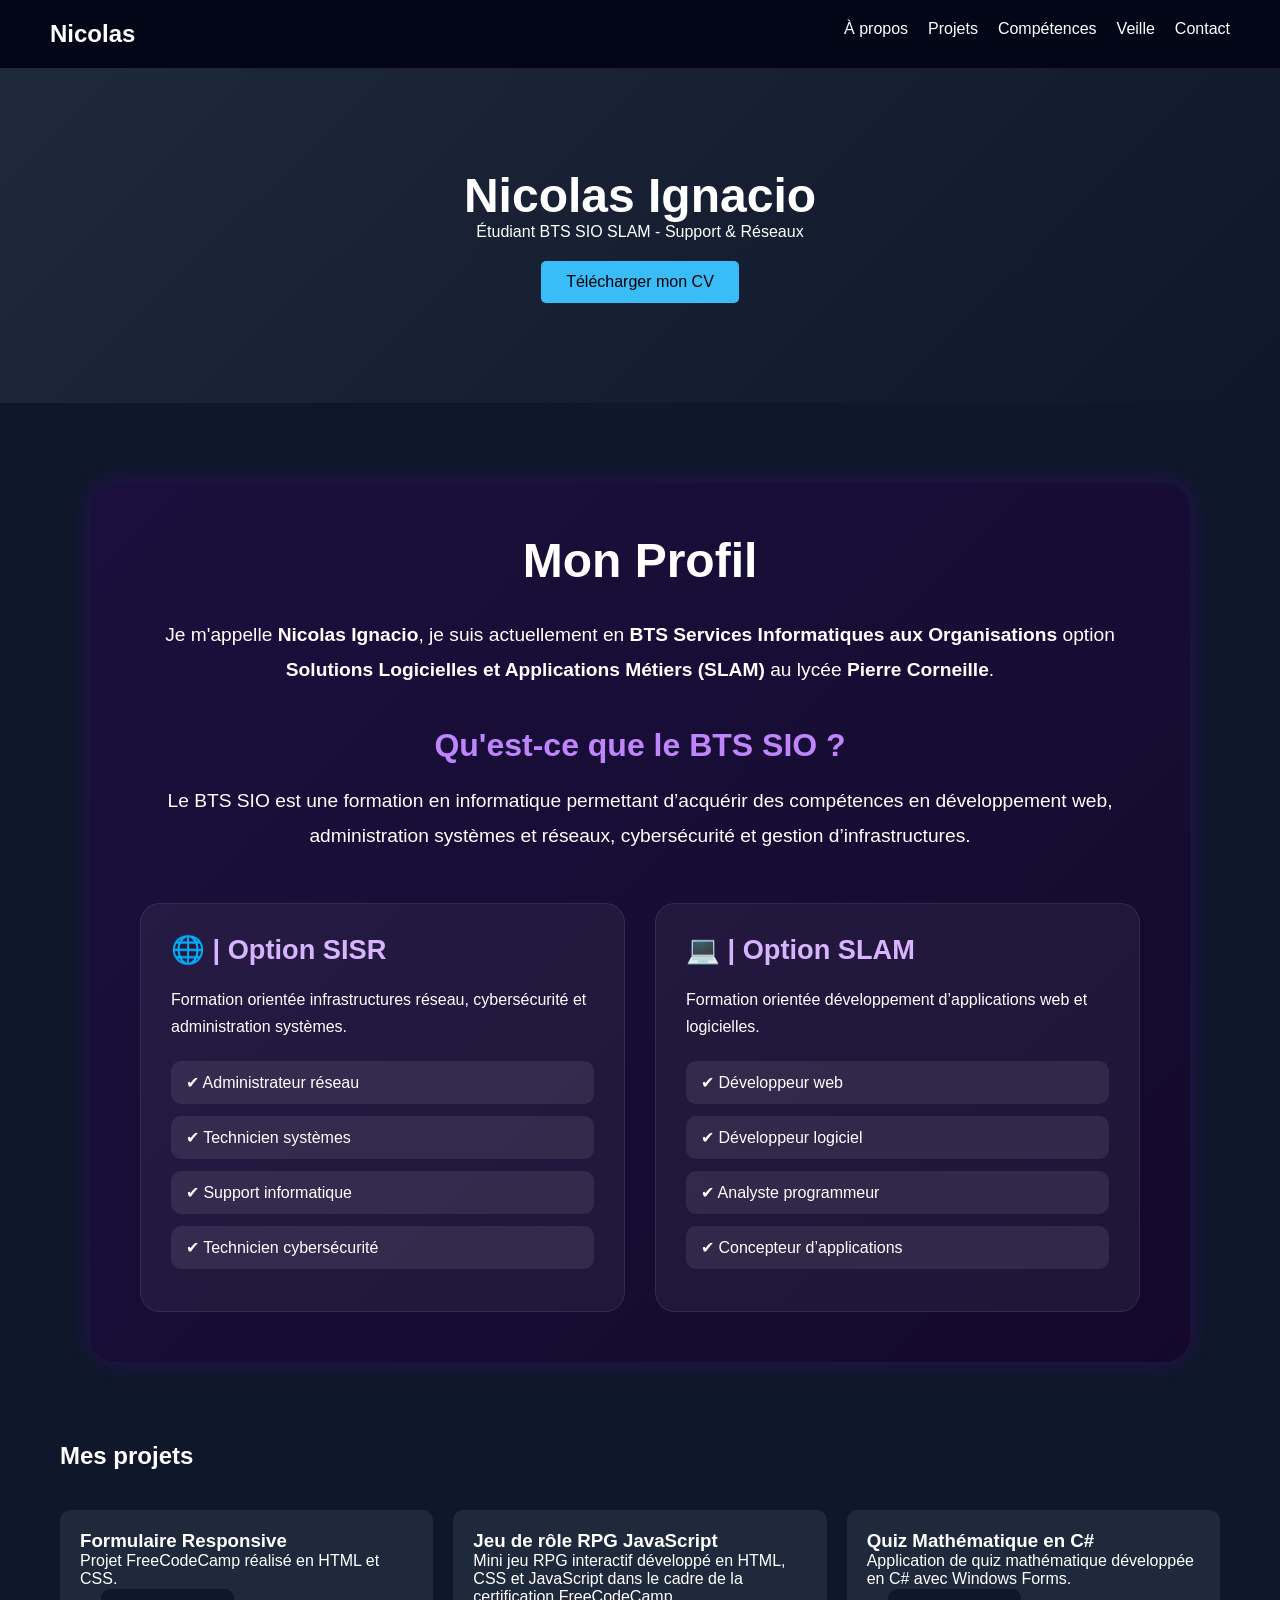
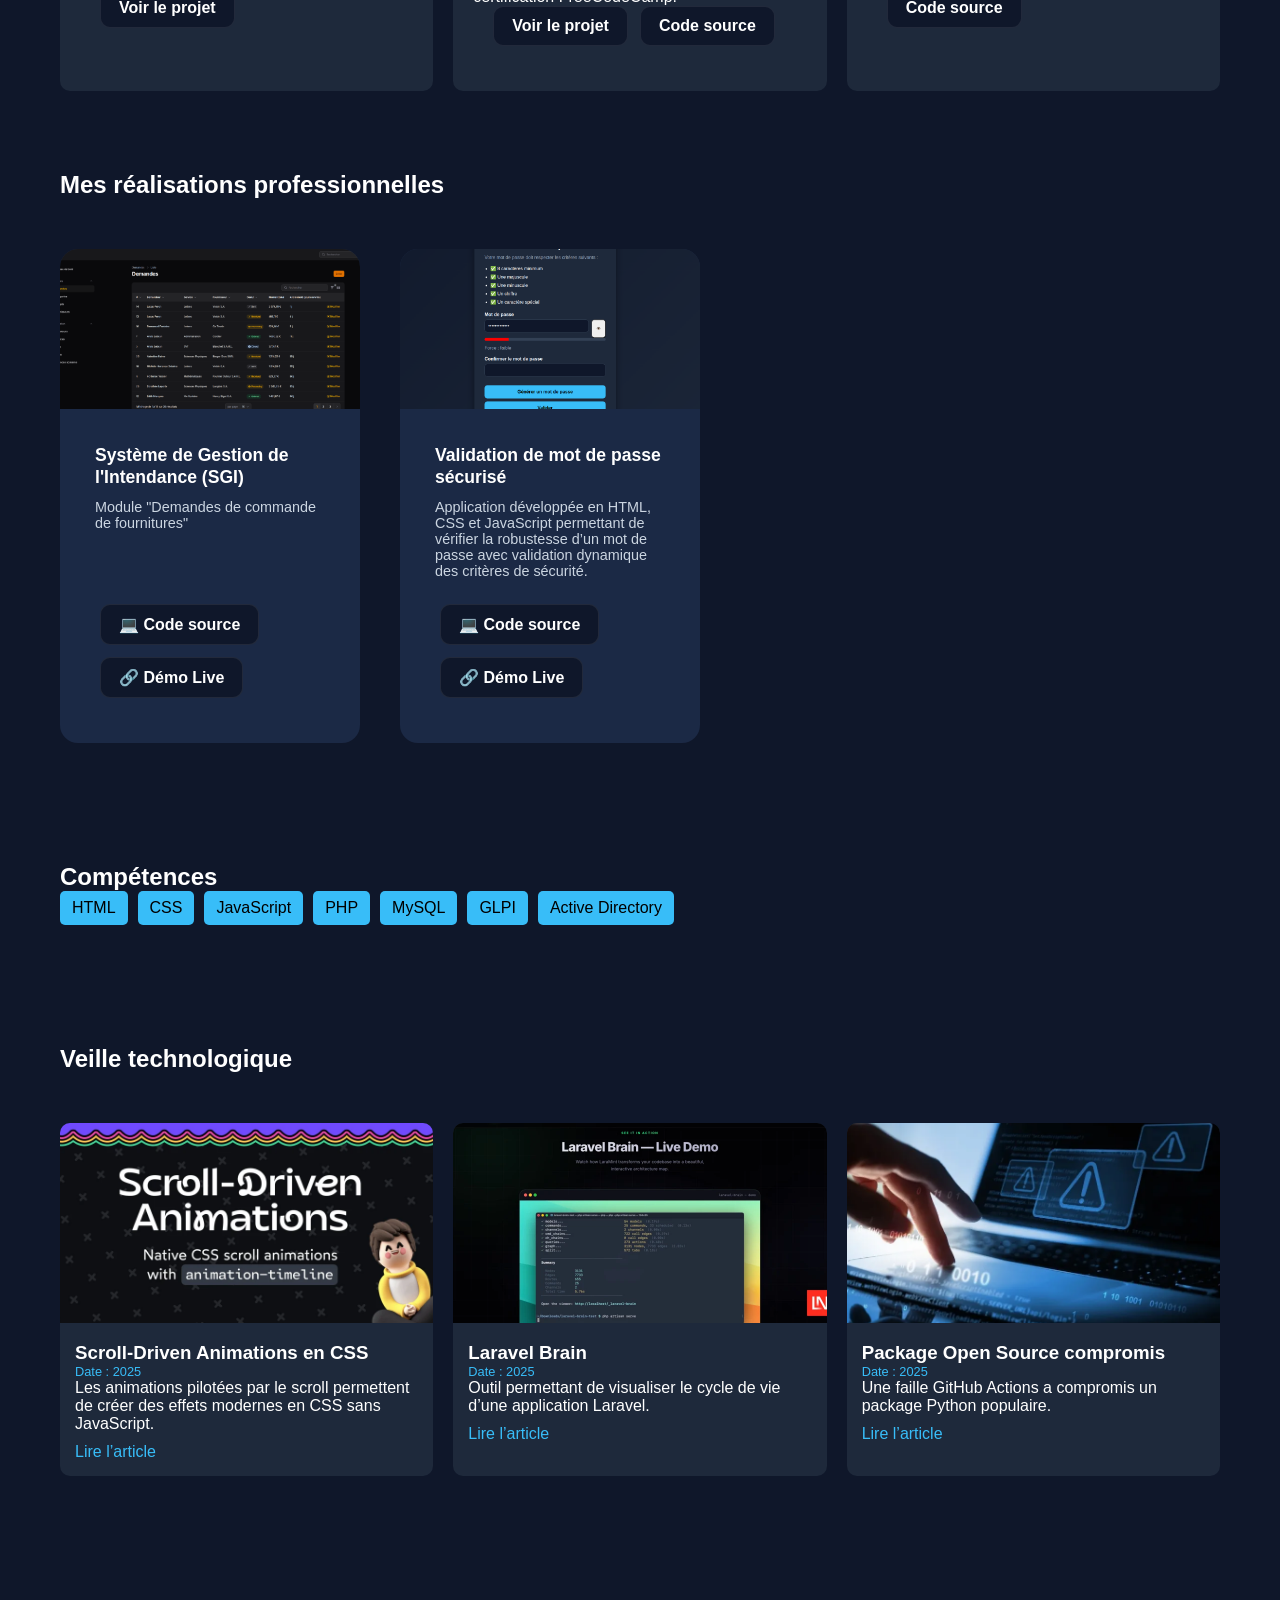
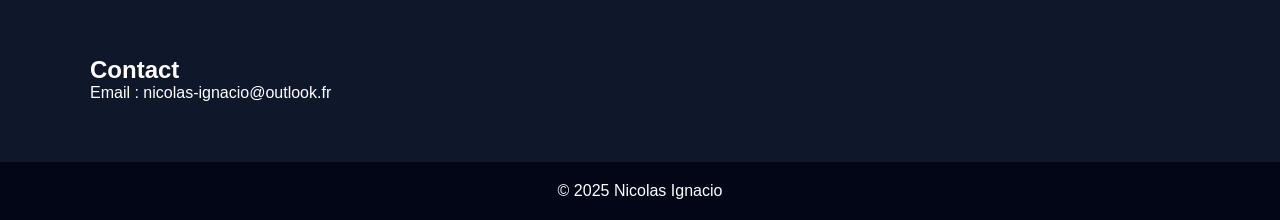
<file: index.html>
<!DOCTYPE html>
<html lang="fr">

<head>
    <meta charset="UTF-8">
    <meta name="viewport" content="width=device-width, initial-scale=1.0">
    <title>Portfolio - Nicolas Ignacio</title>
    <link rel="stylesheet" href="style.css">
</head>

<body>

    <!-- NAVBAR -->
    <nav>
        <h2>Nicolas</h2>

        <ul>
            <li><a href="#about">À propos</a></li>
            <li><a href="#projects">Projets</a></li>
            <li><a href="#skills">Compétences</a></li>
            <li><a href="#veille">Veille</a></li>
            <li><a href="#contact">Contact</a></li>
        </ul>
    </nav>

    <!-- HERO -->
    <header class="hero">

        <h1>Nicolas Ignacio</h1>

        <p>
            Étudiant BTS SIO SLAM - Support & Réseaux
        </p>

        <a href="assets/CV_Nicolas_Ignacio.pdf"
           target="_blank"
           class="btn">
            Télécharger mon CV
        </a>

    </header>

    <!-- PRESENTATION -->
    <section id="presentation" class="presentation-section">

        <div class="presentation-container">

            <h1>Mon Profil</h1>

            <p class="intro">
                Je m'appelle <strong>Nicolas Ignacio</strong>, je suis actuellement
                en <strong>BTS Services Informatiques aux Organisations</strong>
                option
                <strong>Solutions Logicielles et Applications Métiers (SLAM)</strong>
                au lycée <strong>Pierre Corneille</strong>.
            </p>

            <h2>Qu'est-ce que le BTS SIO ?</h2>

            <p class="description">
                Le BTS SIO est une formation en informatique permettant
                d’acquérir des compétences en développement web,
                administration systèmes et réseaux, cybersécurité
                et gestion d’infrastructures.
            </p>

            <div class="options-grid">

                <!-- SISR -->
                <div class="option-card">

                    <h3>🌐 | Option SISR</h3>

                    <p>
                        Formation orientée infrastructures réseau,
                        cybersécurité et administration systèmes.
                    </p>

                    <ul>
                        <li>✔ Administrateur réseau</li>
                        <li>✔ Technicien systèmes</li>
                        <li>✔ Support informatique</li>
                        <li>✔ Technicien cybersécurité</li>
                    </ul>

                </div>

                <!-- SLAM -->
                <div class="option-card">

                    <h3>💻 | Option SLAM</h3>

                    <p>
                        Formation orientée développement d’applications
                        web et logicielles.
                    </p>

                    <ul>
                        <li>✔ Développeur web</li>
                        <li>✔ Développeur logiciel</li>
                        <li>✔ Analyste programmeur</li>
                        <li>✔ Concepteur d’applications</li>
                    </ul>

                </div>

            </div>

        </div>

    </section>

<!-- PROJETS -->
<section id="projects">

    <h2>Mes projets</h2>

    <div class="grid">

        <!-- PROJET 1 -->
        <div class="card">

            <h3>Formulaire Responsive</h3>

            <p>
                Projet FreeCodeCamp réalisé en HTML et CSS.
            </p>

        <div class="project-buttons">
            <a href="https://sleipnik.github.io/Formulaire/"
               target="_blank"
               class="demo-btn">
               Voir le projet
            </a>
        </div>
            

        </div>

        <!-- PROJET 2 -->
        <div class="card">

            <h3>Jeu de rôle RPG JavaScript</h3>

            <p>
                Mini jeu RPG interactif développé en HTML, CSS et JavaScript
                dans le cadre de la certification FreeCodeCamp.
            </p>

            <div class="project-buttons">

                <a href="https://sleipnik.github.io/rpg-dragon-game/"
                   target="_blank"
                   class="demo-btn">
                   Voir le projet
                </a>

                <a href="https://github.com/sleipnik/rpg-dragon-game"
                   target="_blank"
                   class="github-btn">
                   Code source
                </a>

            </div>

        </div>

        <!-- PROJET 3 -->
        <div class="card">

            <h3>Quiz Mathématique en C#</h3>

            <p>
                Application de quiz mathématique développée en C#
                avec Windows Forms.
            </p>

            <div class="project-buttons">
                <a href="https://github.com/LucaBONNIN/Quiz-Mathematique"
                target="_blank"
                class="demo-btn">
                Code source
                </a>
            </div>

        </div>

    </div>

</section>

<!-- REALISATIONS -->
<section id="realisations">

    <h2 class="section-title">
        Mes réalisations professionnelles
    </h2>

    <div class="realisation-container">

        <!-- SGI -->
        <div class="pro-card">

            <img src="images/sgi-demo.png"
                 alt="Application SGI"
                 class="project-image">

            <div class="project-content">

                <h3>Système de Gestion de l'Intendance (SGI)</h3>

                <p>
                    Module "Demandes de commande de fournitures"
                </p>

                <div class="project-buttons">

                    <a href="https://github.com/LucaBONNIN/application-sgi"
                       target="_blank"
                       class="github-btn">
                       💻 Code source
                    </a>

                    <a href="https://app-sgi.127011.xyz/"
                       target="_blank"
                       class="demo-btn">
                       🔗 Démo Live
                    </a>

                </div>

            </div>

        </div>

        <!-- REALISATION 2 -->
        <div class="pro-card">

            <img src="images/mdp.png"
                 alt="Validation mot de passe"
                 class="project-image">

            <div class="project-content">

                <h3>Validation de mot de passe sécurisé</h3>

                <p>
                    Application développée en HTML, CSS et JavaScript
                    permettant de vérifier la robustesse d’un mot de passe
                    avec validation dynamique des critères de sécurité.
                </p>

                <div class="project-buttons">

                    <a href="https://github.com/sleipnik/application-securite-mdp"
                       target="_blank"
                       class="github-btn">
                       💻 Code source
                    </a>

                    <a href="https://sleipnik.github.io/application-securite-mdp/"
                       target="_blank"
                       class="demo-btn">
                       🔗 Démo Live
                    </a>

                </div>

            </div>

        </div>

    </div>

</section>

    <!-- COMPETENCES -->
    <section id="skills">

        <h2>Compétences</h2>

        <div class="skills">

            <span>HTML</span>
            <span>CSS</span>
            <span>JavaScript</span>
            <span>PHP</span>
            <span>MySQL</span>
            <span>GLPI</span>
            <span>Active Directory</span>

        </div>

    </section>

    <!-- VEILLE -->
    <section id="veille">

        <h2>Veille technologique</h2>

        <div class="veille-container">

            <!-- ARTICLE 1 -->
            <div class="veille-card">

                <img src="images/scroll-animation.jpg"
                     alt="Scroll Driven Animations">

                <div class="veille-content">

                    <h3>Scroll-Driven Animations en CSS</h3>

                    <p class="date">
                        Date : 2025
                    </p>

                    <p>
                        Les animations pilotées par le scroll permettent
                        de créer des effets modernes en CSS sans JavaScript.
                    </p>

                    <a href="https://app.daily.dev/posts/scroll-driven-animations-josh-w-comeau-e7cur5pha"
                       target="_blank">
                        Lire l’article
                    </a>

                </div>

            </div>

            <!-- ARTICLE 2 -->
            <div class="veille-card">

                <img src="images/laravel-brain.jpg"
                     alt="Laravel Brain">

                <div class="veille-content">

                    <h3>Laravel Brain</h3>

                    <p class="date">
                        Date : 2025
                    </p>

                    <p>
                        Outil permettant de visualiser le cycle
                        de vie d’une application Laravel.
                    </p>

                    <a href="https://app.daily.dev/posts/laravel-brain-visualize-your-application-s-request-lifecycle-7nug7p59g"
                       target="_blank">
                        Lire l’article
                    </a>

                </div>

            </div>

            <!-- ARTICLE 3 -->
            <div class="veille-card">

                <img src="images/open-source-security.jpg"
                     alt="Open Source Security">

                <div class="veille-content">

                    <h3>Package Open Source compromis</h3>

                    <p class="date">
                        Date : 2025
                    </p>

                    <p>
                        Une faille GitHub Actions a compromis
                        un package Python populaire.
                    </p>

                    <a href="https://app.daily.dev/posts/xqgfmhisj"
                       target="_blank">
                        Lire l’article
                    </a>

                </div>

            </div>

        </div>

    </section>

    <!-- CONTACT -->
    <section id="contact">

        <h2>Contact</h2>

        <p>
            Email : nicolas-ignacio@outlook.fr
        </p>

    </section>

    <!-- FOOTER -->
    <footer>

        <p>
            © 2025 Nicolas Ignacio
        </p>

    </footer>

    <script src="script.js"></script>

</body>

</html>
</file>
<file: style.css>
* {
    margin: 0;
    padding: 0;
    box-sizing: border-box;
}

body {
    margin: 0;
    font-family: 'Segoe UI', sans-serif;
    background: #0f172a;
    color: white;
}

/* NAVBAR */
nav {
    display: flex;
    justify-content: space-between;
    padding: 20px 50px;
    background: #020617;
    position: sticky;
    top: 0;
    z-index: 100;
}

nav ul {
    display: flex;
    gap: 20px;
    list-style: none;
}

nav a {
    color: white;
    text-decoration: none;
    transition: 0.3s;
}

nav a:hover {
    color: #38bdf8;
}

/* HERO */
.hero {
    text-align: center;
    padding: 100px 20px;
    background: linear-gradient(135deg, #1e293b, #0f172a);
}

.hero h1 {
    font-size: 3em;
}

.btn {
    display: inline-block;
    margin-top: 20px;
    padding: 12px 25px;
    background: #38bdf8;
    color: black;
    border-radius: 5px;
    text-decoration: none;
    transition: 0.3s;
}

.btn:hover {
    background: #0ea5e9;
}

/* SECTIONS */
section {
    padding: 60px 50px;
    max-width: 1200px;
    margin: auto;
    opacity: 0;
    transform: translateY(20px);
    transition: 0.6s;
}

/* =========================
   PRESENTATION BTS SIO
========================= */

.presentation-section {
    padding: 80px 50px;
}

.presentation-container {
    background: linear-gradient(135deg, #1b103d, #14092c);
    padding: 50px;
    border-radius: 25px;
    box-shadow: 0 0 25px rgba(128, 0, 255, 0.2);
}

.presentation-container h1 {
    text-align: center;
    font-size: 3rem;
    margin-bottom: 30px;
}

.presentation-container h2 {
    text-align: center;
    margin: 40px 0 20px;
    font-size: 2rem;
    color: #c084fc;
}

.intro,
.description {
    text-align: center;
    line-height: 1.8;
    font-size: 1.2rem;
    margin-bottom: 25px;
}

.options-grid {
    display: grid;
    grid-template-columns: repeat(auto-fit, minmax(320px, 1fr));
    gap: 30px;
    margin-top: 50px;
}

.option-card {
    background: rgba(255,255,255,0.05);
    padding: 30px;
    border-radius: 20px;
    border: 1px solid rgba(255,255,255,0.08);
    transition: 0.3s;
}

.option-card:hover {
    transform: translateY(-5px);
    box-shadow: 0 0 20px rgba(192,132,252,0.3);
}

.option-card h3 {
    font-size: 1.7rem;
    margin-bottom: 20px;
    color: #d8b4fe;
}

.option-card p {
    line-height: 1.7;
    margin-bottom: 20px;
}

.option-card ul {
    list-style: none;
    padding: 0;
}

.option-card ul li {
    background: rgba(255,255,255,0.08);
    margin-bottom: 12px;
    padding: 12px 15px;
    border-radius: 10px;
}

/* GRID */
.grid {
    display: grid;
    grid-template-columns: repeat(auto-fit, minmax(250px, 1fr));
    gap: 20px;
}

/* CARDS */
.card {
    background: #1e293b;
    padding: 20px;
    border-radius: 10px;
    transition: 0.3s;
}

.card:hover {
    transform: translateY(-5px);
}

/* SKILLS */
.skills {
    display: flex;
    gap: 10px;
    flex-wrap: wrap;
}

.skills span {
    background: #38bdf8;
    color: black;
    padding: 8px 12px;
    border-radius: 5px;
}

/* VEILLE */
.veille-container {
    display: grid;
    grid-template-columns: repeat(auto-fit, minmax(300px, 1fr));
    gap: 20px;
}

.veille-card {
    background: #1e293b;
    border-radius: 10px;
    overflow: hidden;
    transition: 0.3s;
}

.veille-card:hover {
    transform: translateY(-5px);
}

.veille-card img {
    width: 100%;
    height: 200px;
    object-fit: cover;
}

.veille-content {
    padding: 15px;
}

.veille-content h3 {
    margin: 0;
}

.date {
    font-size: 0.8em;
    color: #38bdf8;
}

.veille-content a {
    display: inline-block;
    margin-top: 10px;
    color: #38bdf8;
    text-decoration: none;
}

.article {
    opacity: 1 !important;
    transform: none !important;
}

/* PROJETS */
.projects-section {
    padding: 40px;
    background-color: #020d2b;
    color: white;
}

.projects-section h2 {
    margin-bottom: 25px;
    font-size: 2rem;
}

.section-title {
    margin-top: 50px;
}

.projects-grid {
    display: flex;
    gap: 20px;
    flex-wrap: wrap;
}

.project-card {
    background-color: #1b2945;
    padding: 25px;
    border-radius: 12px;
    width: 100%;
    box-sizing: border-box;
}

.project-card:hover {
    transform: translateY(-5px);
}

.project-card h3 {
    margin-bottom: 15px;
}

.project-card p {
    margin-bottom: 15px;
}

.project-card a {
    color: #7b2cff;
    text-decoration: underline;
}

/* FOOTER */
footer {
    text-align: center;
    padding: 20px;
    background: #020617;
}

/* =========================
   RESPONSIVE MOBILE
========================= */

@media screen and (max-width: 768px) {

    body {
        overflow-x: hidden;
    }

    /* NAVBAR */
    nav {
        flex-direction: column;
        align-items: center;
        padding: 15px;
        gap: 15px;
    }

    nav ul {
        flex-wrap: wrap;
        justify-content: center;
        padding: 0;
        margin: 0;
        gap: 10px;
    }

    nav a {
        font-size: 14px;
    }

    /* HERO */
    .hero {
        padding: 70px 15px;
    }

    .hero h1 {
        font-size: 2rem;
    }

    .hero p {
        font-size: 1rem;
    }

    .btn {
        width: 100%;
        max-width: 250px;
        text-align: center;
    }

    /* SECTIONS */
    section {
        padding: 40px 15px;
    }

    /* PRESENTATION */
    .presentation-section {
        padding: 20px 10px;
    }

    .presentation-container {
        padding: 20px;
        border-radius: 15px;
    }

    .presentation-container h1 {
        font-size: 2rem;
        text-align: center;
    }

    .presentation-container h2 {
        font-size: 1.5rem;
        text-align: center;
    }

    .intro,
    .description {
        font-size: 1rem;
        line-height: 1.6;
        text-align: left;
    }

    .options-grid {
        grid-template-columns: 1fr;
        gap: 20px;
    }

    .option-card {
        padding: 20px;
    }

    .option-card h3 {
        font-size: 1.2rem;
    }

    .option-card ul li {
        font-size: 0.95rem;
    }

/* PROJETS */
.projects-grid {
    flex-direction: column;
}

.project-card {
    width: 100%;
    box-sizing: border-box;
}

/* VEILLE */
.veille-container {
    grid-template-columns: 1fr;
}

.veille-card img {
    height: auto;
}

/* FOOTER */
footer {
    padding: 15px;
    font-size: 0.9rem;
}

html,
body {
    overflow-x: hidden;
}

img {
    max-width: 100%;
}

}

/* =========================
   ALIGNEMENT GLOBAL DES SECTIONS
========================= */

#projects,
#realisations,
#skills,
#veille {
    max-width: 1200px;
    margin: 0 auto;
    padding: 0 20px;
}

/* =========================
   REALISATIONS PROFESSIONNELLES
========================= */

#realisations {
    margin-top: 80px;
}

#realisations .section-title {
    width: 100%;
    text-align: left;
    margin-bottom: 40px;
    color: white;
}

/* =========================
   CARTES REALISATIONS
========================= */

.pro-card {
    background-color: #1b2945;
    border-radius: 18px;
    overflow: hidden;

    width: 300px;
    min-height: 420px;

    color: white;
    padding: 0;
    transition: 0.3s;

    display: flex;
    flex-direction: column;
}

/* CONTENU INTERNE */

.pro-card .project-content {
    display: flex;
    flex-direction: column;
    flex: 1;
    padding-bottom: 20px;
}

/* TEXTE */

.pro-card p {
    padding: 0 15px;
    color: #cbd5e1;
    font-size: 0.9rem;

    flex-grow: 1;
}

/* BOUTONS TOUJOURS EN BAS */

.project-buttons {
    margin-top: auto;

    display: flex;
    gap: 12px;
    padding: 0 20px 25px;

    align-items: center;
    flex-wrap: wrap;
}

.pro-card:hover {
    transform: translateY(-5px);
}

/* IMAGE */

.project-image {
    width: 100%;
    height: 160px;
    object-fit: cover;
    display: block;
}

/* CONTENU */

.pro-card h3 {
    padding: 15px 15px 10px;
    font-size: 1.1rem;
    line-height: 1.3;
}

.pro-card p {
    padding: 0 15px;
    color: #cbd5e1;
    font-size: 0.9rem;
    margin-bottom: 15px;
}

/* TAGS */

.project-tags {
    display: flex;
    gap: 10px;
    flex-wrap: wrap;
    padding: 0 20px 20px;
}

.project-tags span {
    background: rgba(255,255,255,0.08);
    color: #38bdf8;
    padding: 8px 14px;
    border-radius: 8px;
    font-size: 14px;
}

/* BOUTONS */

.project-buttons {
    display: flex;
    gap: 12px;
    padding: 0 20px 25px;
    align-items: center;
    flex-wrap: wrap;
}

.github-btn,
.demo-btn {
    background: #0f172a;
    color: white !important;
    text-decoration: none !important;
    padding: 10px 18px;
    border-radius: 10px;
    transition: 0.3s;
    font-weight: 600;
    border: 1px solid rgba(255,255,255,0.08);

    display: inline-flex;
    align-items: center;
    gap: 8px;
}

.github-btn:hover,
.demo-btn:hover {
    background: #2563eb;
    transform: translateY(-2px);
}

/* CONTENEUR REALISATIONS */

.realisation-container {
    width: 100%;

    display: flex;
    justify-content: flex-start;
    align-items: stretch;
    gap: 40px;

    flex-wrap: wrap;
}

#projects h2,
#realisations .section-title {
    margin-bottom: 40px;
    text-align: left;
}

/* ESPACEMENT ENTRE LES BLOCS */

#skills h2,
#veille h2,
#contact h2 {
    margin-top: 120px;
}

.projects-grid,
.realisation-container,
.veille-container {
    margin-top: 50px;
}


/* =========================
   REALISATIONS PROFESSIONNELLES
========================= */

.realisation-container {
    display: flex;
    gap: 40px;
    flex-wrap: wrap;
    justify-content: flex-start;
    align-items: stretch;
}

.pro-card {
    background-color: #1b2945;
    border-radius: 18px;
    overflow: hidden;

    width: 300px;
    min-height: 420px;

    color: white;
    transition: 0.3s;

    display: flex;
    flex-direction: column;
}

.pro-card:hover {
    transform: translateY(-5px);
}

.project-image {
    width: 100%;
    height: 160px;
    object-fit: cover;
}

.pro-card .project-content {
    padding: 20px;
    display: flex;
    flex-direction: column;
    flex: 1;
}

.pro-card p {
    min-height: 90px;
}

.project-buttons {
    margin-top: auto;

    display: flex;
    gap: 12px;
    flex-wrap: wrap;
}
/* =========================
   CARTES PROJETS
========================= */

.project-card {
    background-color: #1b2945;
    padding: 25px;
    border-radius: 12px;
    transition: 0.3s;

    width: 100%;
    box-sizing: border-box;
}

.project-card:hover {
    transform: translateY(-5px);
}

.project-card h3 {
    margin-bottom: 15px;
}

.project-card p {
    margin-bottom: 15px;
}

.project-card .project-buttons {
    margin-top: 15px;
}
</file>
